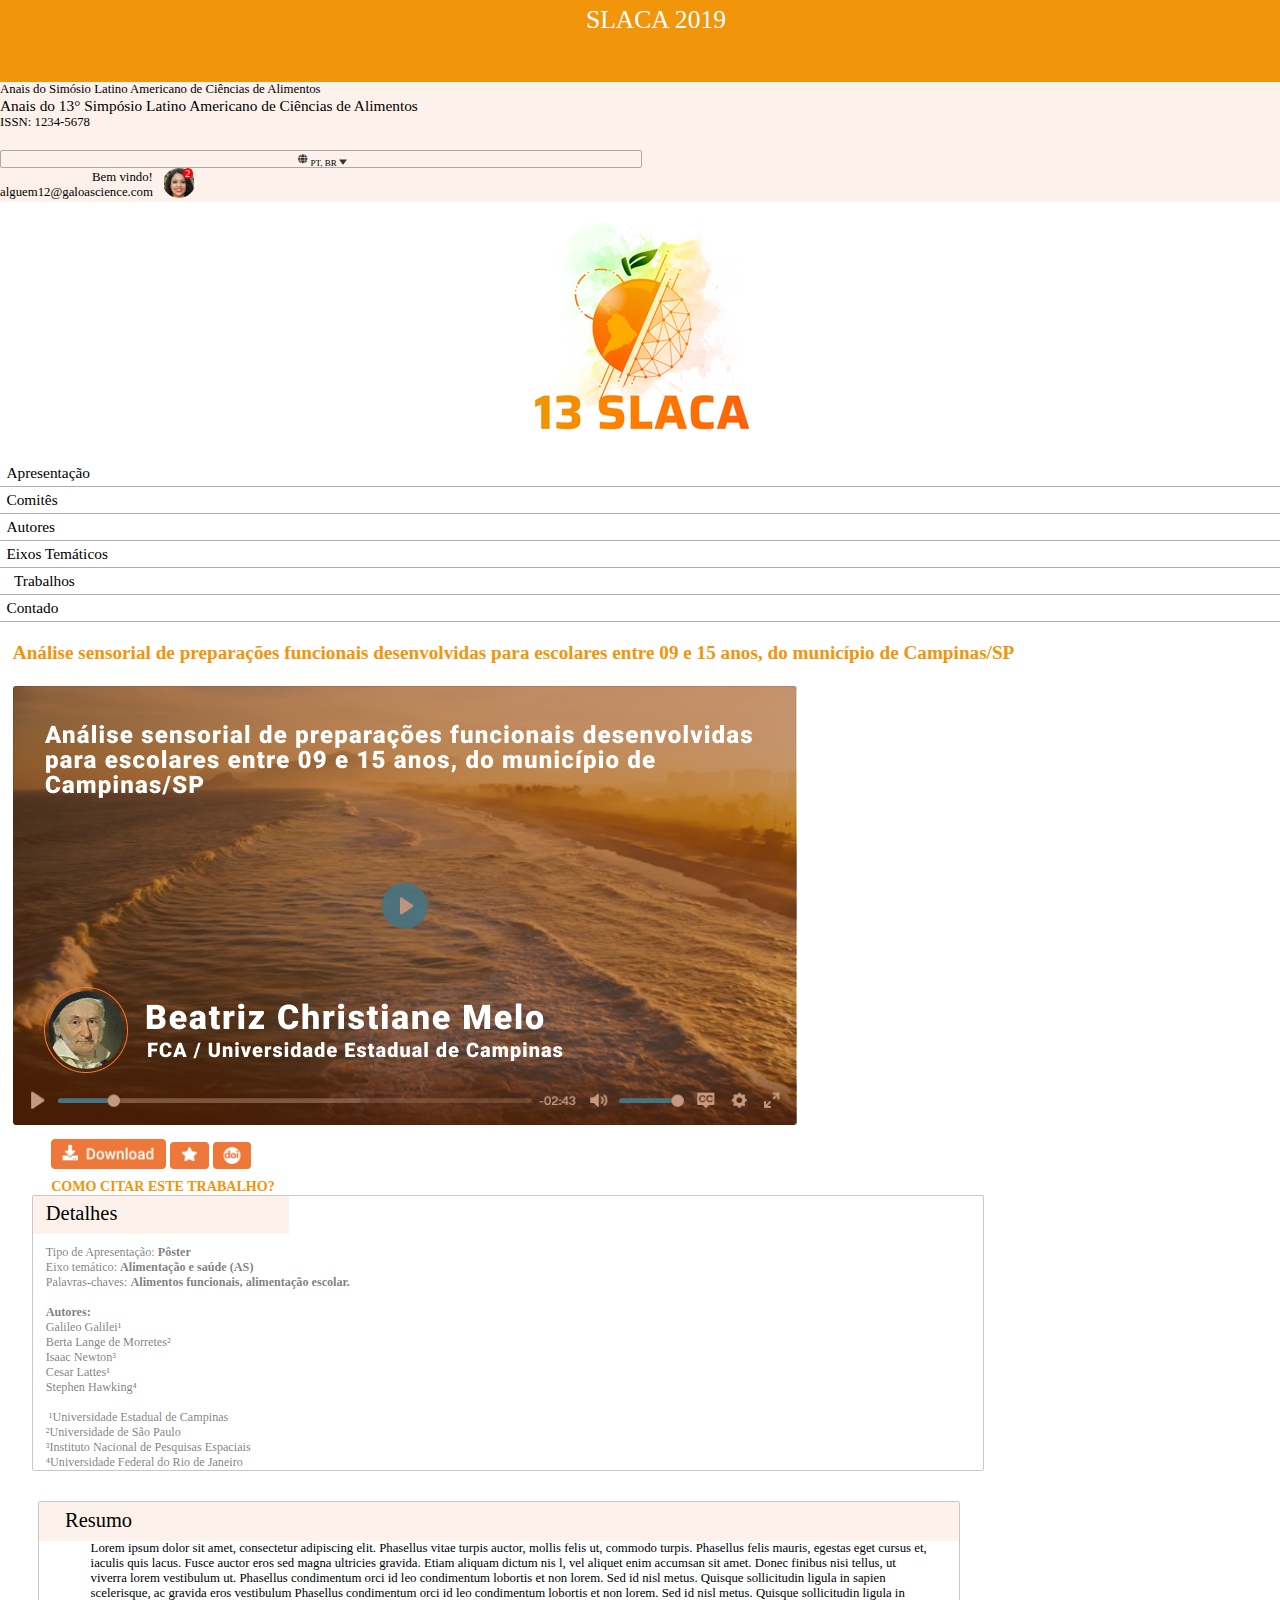
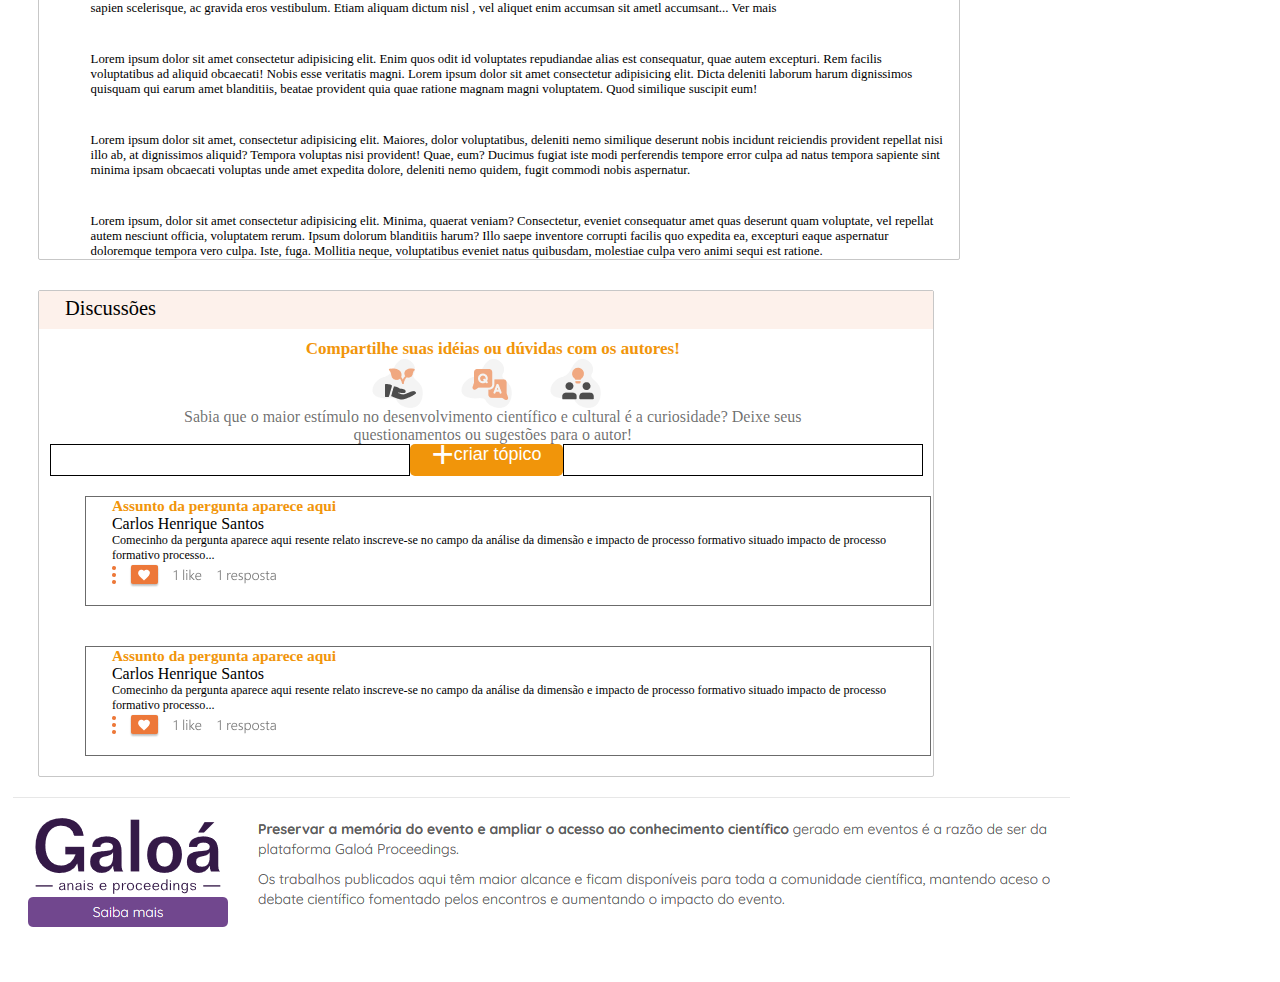
<file: Desafio Chuva/index.html>
<!DOCTYPE html>
<html lang="pt-br">
<head>
    <meta charset="UTF-8">
    <meta http-equiv="X-UA-Compatible" content="IE=edge">
    <meta name="viewport" content="width=device-width, initial-scale=1.0">
    <title>Desafio - Chuva</title>
    <link rel="stylesheet" href="style.css">
    <link rel="stylesheet" href="https://stackpath.bootstrapcdn.com/bootstrap/4.1.3/css/bootstrap.min.css" integrity="sha384-MCw98/SFnGE8fJT3GXwEOngsV7Zt27NXFoaoApmYm81iuXoPkFOJwJ8ERdknLPMO" crossorigin="anonymous">
    <script src="https://code.jquery.com/jquery-3.2.1.slim.min.js" integrity="sha384-KJ3o2DKtIkvYIK3UENzmM7KCkRr/rE9/Qpg6aAZGJwFDMVNA/GpGFF93hXpG5KkN" crossorigin="anonymous"></script>
    <script src="https://cdnjs.cloudflare.com/ajax/libs/popper.js/1.12.9/umd/popper.min.js" integrity="sha384-ApNbgh9B+Y1QKtv3Rn7W3mgPxhU9K/ScQsAP7hUibX39j7fakFPskvXusvfa0b4Q" crossorigin="anonymous"></script>
    <script src="https://maxcdn.bootstrapcdn.com/bootstrap/4.0.0/js/bootstrap.min.js" integrity="sha384-JZR6Spejh4U02d8jOt6vLEHfe/JQGiRRSQQxSfFWpi1MquVdAyjUar5+76PVCmYl" crossorigin="anonymous"></script>
</head>
<body>
    <div class="style"></div>
    <div class="container-lx">
       <header class=" row">
        
            <div class="col-2 text1 ">
                
                <p class="top1">SLACA 2019</p>
            </div>
            <div class="col-5 text2">
                
                <p class="top2">Anais do Simósio Latino Americano de Ciências de Alimentos</p>
                <p class="top3">Anais do 13° Simpósio Latino Americano de Ciências de Alimentos</p>
                <p class="top2">ISSN: 1234-5678</p>
            </div>
            <div class="col-2 text3">
                <div>
                    <p><img id ="world"  src="img/language image.png" alt="">PT, BR <img src="img/dropdown.png" alt=""></p>
                        
                </div>
            </div>
            <div class="col-3 text4">
                <div class="login">
                    <p id="text4_p1"> Bem vindo!</p>
                    <p id="text4_p2"> alguem12@galoascience.com</p>
                </div>
                <div id="text4_img">
                    <div id="div_absolute">
                        <p id="p_absolute">2</p>
                    </div>
                    <img src="img/image.png" alt="">
                    
                </div>
            </div>
           
                
        </header>
        <div class="row row2">
            <div class="col-2 nav">
                <img src="img/dewey.png" alt="">

                <div class="navigation"><p>Apresentação</p></div>
                <div class="navigation"> <p>Comitês</p></div>
                <div class="navigation"><p>Autores</p></div>
                <div class="navigation"><p>Eixos Temáticos</p></div>
                <div class="navigation select1"><div class="select2"></div><p>Trabalhos</p></div>
                <div class="navigation"><p>Contado</p></div>
       
            </div>
            
            <div class="col-10 content" >
                    <div class="row general_content">
                        <div class="col-8">
                            <div class="row"></div>
                                <p class="title_content">Análise sensorial de preparações funcionais desenvolvidas para escolares entre 09 e 15 anos, do município de Campinas/SP  </p>
                                <img src="img/vídeo apresentação.png" alt="">
                        </div>

                        <div class="col-4 row_right">
                            <img id="img1_rigth" src="img/download button.png" alt="">
                            <img id="img2_rigth" src="img/favorite button.png" alt="">
                            <img id="img3_rigth" src="img/doi button.png" alt="">
                            <p>COMO CITAR ESTE TRABALHO?</p>


                            <div class="row ">
                                <div class="col-9 details">
                                    <div class="datails_topic">
                                         <p>Detalhes</p>
                                    </div>
                                    <p id="text_details">
                                    Tipo de Apresentação: <b > Pôster</b><br>
                                    Eixo temático:  <b> Alimentação e saúde (AS)</b> <br>
                                    Palavras-chaves: <b> Alimentos funcionais, alimentação escolar.</b><br><br>
                                    
                                    <b> Autores:</b><br>
                                    Galileo Galilei¹<br>
                                    Berta Lange de Morretes²<br>
                                    Isaac Newton³<br>
                                    Cesar Lattes¹<br>
                                    Stephen Hawking⁴<br><br>
                                    
                                     ¹Universidade Estadual de Campinas<br>
                                    ²Universidade de São Paulo<br>
                                    ³Instituto Nacional de Pesquisas Espaciais<br>
                                    ⁴Universidade Federal do Rio de Janeiro</p>   

                                </div>
                            </div>

                        </div>

                        <div class="row" style="width: 74vw;">
                            <div class="col summary" data-toggle="collapse" data-target="#collapseExample" aria-expanded="false" aria-controls="collapseExample" >
                                <div class="summary_topic">
                                    <p>Resumo</p>
                                    
                               </div>
                              
                                <div class="read_more" type="button">
                                    <p> Lorem ipsum dolor sit amet, consectetur adipiscing elit.
                                    Phasellus vitae turpis auctor, mollis felis ut, commodo turpis.
                                     Phasellus felis mauris, egestas eget cursus et, iaculis quis lacus.
                                      Fusce auctor eros sed magna ultricies gravida. Etiam aliquam dictum nis
                                      l, vel aliquet enim accumsan sit amet. Donec finibus nisi tellus, ut
                                       viverra lorem vestibulum ut.  Phasellus condimentum orci id leo condimentum 
                                       lobortis et non lorem. Sed id nisl metus. Quisque sollicitudin ligula in 
                                       sapien scelerisque, ac gravida eros vestibulum Phasellus condimentum orci 
                                       id leo condimentum lobortis et non lorem. Sed id nisl metus. Quisque sollicitudin
                                        ligula in sapien scelerisque, ac gravida eros vestibulum.  Etiam aliquam dictum nisl
                                        , vel aliquet enim accumsan sit ametl accumsant...  Ver mais
                                    </p>
                                </div>
                                <div class="collapse summary2" id="collapseExample">
                                    <br><br>
                                     <p> Lorem ipsum dolor sit amet consectetur adipisicing elit. Enim quos odit id voluptates repudiandae alias est consequatur, quae autem excepturi. Rem facilis voluptatibus ad aliquid obcaecati! Nobis esse veritatis magni.
                                    Lorem ipsum dolor sit amet consectetur adipisicing elit. Dicta deleniti laborum harum dignissimos quisquam qui earum amet blanditiis, beatae provident quia quae ratione magnam magni voluptatem. Quod similique suscipit eum!
                                    </p><br><br>
                                    <p> Lorem ipsum dolor sit amet, consectetur adipisicing elit. Maiores, dolor voluptatibus, deleniti nemo similique deserunt nobis incidunt reiciendis provident repellat nisi illo ab, at dignissimos aliquid? Tempora voluptas nisi provident!
                                    Quae, eum? Ducimus fugiat iste modi perferendis tempore error culpa ad natus tempora sapiente sint minima ipsam obcaecati voluptas unde amet expedita dolore, deleniti nemo quidem, fugit commodi nobis aspernatur.
                                    </p><br><br>
                                    <p> Lorem ipsum, dolor sit amet consectetur adipisicing elit. Minima, quaerat veniam? Consectetur, eveniet consequatur amet quas deserunt quam voluptate, vel repellat autem nesciunt officia, voluptatem rerum. Ipsum dolorum blanditiis harum?
                                    Illo saepe inventore corrupti facilis quo expedita ea, excepturi eaque aspernatur doloremque tempora vero culpa. Iste, fuga. Mollitia neque, voluptatibus eveniet natus quibusdam, molestiae culpa vero animi sequi est ratione.
                                    </p>
                               
                                </div>



                            </div>
                            
                        <div class="row " id="discuss_genral" style="width: 72vw; margin-left: 0vw;">
                            <div class="col-12 discuss" >
                                    <div class="discuss_topic">
                                        <p>Discussões</p>
                                    </div>
                                    <div id="discuss_function">
                                        <p class="discuss_p1">Compartilhe suas idéias ou dúvidas com os autores!</p>
                                        <div class="imgs">
                                                <img src="img/icone1.png" alt="">
                                                <img class="img_s" src="img/icone2.png" alt="">
                                                <img class="img_s" src="img/icone3.png" alt="">
                                        </div>
                                            <p class="discuss_text">Sabia que o maior estímulo no desenvolvimento científico e cultural é a curiosidade? Deixe seus <br>
                                                questionamentos ou sugestões para o autor!
                                            </p>
                                        <div class="general_button">
                                            <hr id="hr1">
                                                <form>
                                                    <button type="button" onClick="button(event)">
                                                        <p id="more">+</p>
                                                        <p>
                                                        criar tópico
                                                        </p>
                                                    </button>
                                                </form>
                                            <hr>
                                        </div>
                                    </div>
                              
                           
                                <div class="new_topic" id="new_topic_function">

                               
                                    <p id="suggestion">Tem alguma sugestão? Compartilhe seu feedback com os autores!</p>
                                    <br>
                                    <p>Assunto</p>
                                    <form action="">
                                        <input type="text" placeholder="Defina um tópico sucinto para notificar os autores..." name="" id="">
                                        <br>
                                        <p>Conteúdo</p>
                                       
                                        <textarea style="resize: none;" name=""  cols="140" rows="4"></textarea  >
                                        <div id="text_area">
                                            <div>
                                                <img src="img/Shape.png" alt="">
                                                <img src="img/Shape (1).png" alt="">
                                                </div>
                                            <button id="enviar" type="button" onClick="enviar(event2)"   data-toggle="modal" data-target="#ModalLongoExemplo" >
                                                Enviar
                                            </button>

                                            <div class="modal fade" id="ModalLongoExemplo" tabindex="-1" role="dialog" aria-labelledby="TituloModalLongoExemplo" aria-hidden="true">
                                                <div class="modal-dialog" role="document">
                                                <div class="modal-content">
                                                    <div class="modal-header">
                                                    <h5 class="modal-title" id="TituloModalLongoExemplo">Tópico enviado.</h5>
                                                    <button type="button" class="close" data-dismiss="modal" aria-label="Fechar">
                                                        
                                                    </button>
                                                    </div>
                                                    <div class="modal-body">
                                                        <p id="msg1">Seu tópico foi enviado com sucesso! :D</p>
                                                        <p id="msg2">Agradecemos por sua contribuição, uma notificação será enviada ao se e-mail assim que seu tópico for respondido!</p>
                                                        <p id="msg3">Decubra outros trabalhos</p>
                                                    </div>
                                                    <div class="modal-footer">
                                                    <button type="button" onclick="reload()" class="btn btn-primary"> Criar novo tópico</button>
                                                    <button type="submit" class="btn btn-secondary"  > Fechar</button>
                                                    </div>
                                                </div>
                                                </div>
                                            </div>
                                        </div>


                                    </form>
                                </div>
                                <div id="sucess" >
                                   

                                   
                                    
                                    <div>
                            </div>
                                    </div>
                                    <div class="question_align">
                                        <div id="question1">
                                            <p class="assun_quest">Assunto da pergunta aparece aqui</p>
                                            <p>Carlos Henrique Santos</p>
                                            <p class="question">Comecinho da pergunta aparece aqui resente relato inscreve-se no campo da análise da dimensão e impacto de processo formativo situado impacto de processo formativo processo...</p>
                                            <img src="img/card-footer.png" alt="">
                                        </div>  
                                    </div>  
                                    <div class="question_align">
                                        <div id="question1">
                                            <p class="assun_quest">Assunto da pergunta aparece aqui</p>
                                            <p>Carlos Henrique Santos</p>
                                            <p class="question">Comecinho da pergunta aparece aqui resente relato inscreve-se no campo da análise da dimensão e impacto de processo formativo situado impacto de processo formativo processo...</p>
                                            <img src="img/card-footer.png" alt="">
                                        </div>  
                                    </div> 
                                     
                               

                            
                        </div>
            </div>  

            
        </div>
        <footer>
            <img src="img/imagem - footer.png" alt="">
        </footer>

    </div>
</body>
<script>
   
    function button() {
        document.getElementById('discuss_function').style.display = 'none';
        document.getElementById('new_topic_function').style.display = 'block';
        
    }
    function enviar(){  
        document.getElementById('new_topic_function').style.display = 'none';
        
    }
    function reload(){
        document.location.reload(true);
        location.href = location.href + '#new_topic_function';
        
    }
    
</script>


</html>
</file>
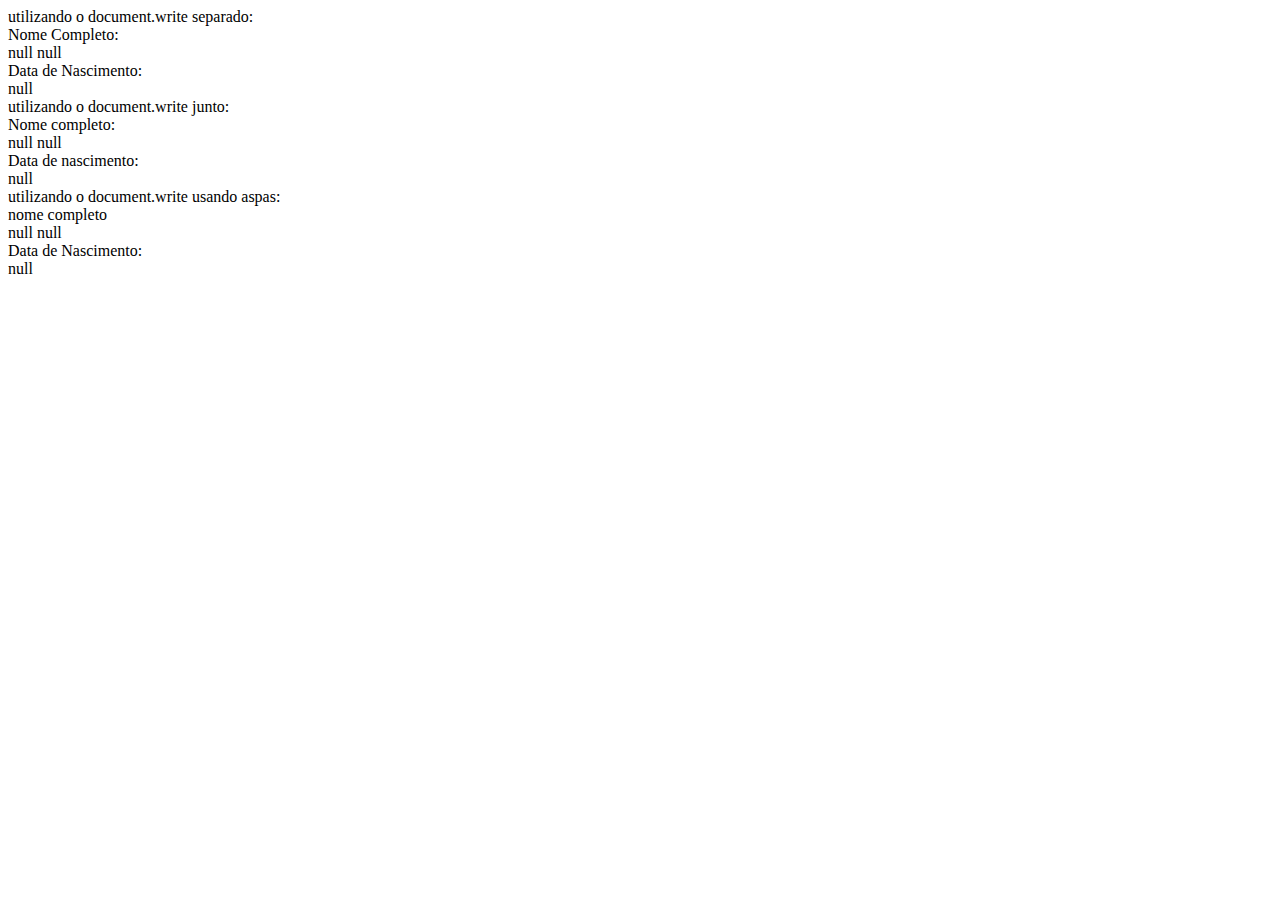
<file: Fatec/atividades_intro_prog/atividade_1.html>
<!DOCTYPE html>
<html lang="pt-br">
<head>
    <meta charset="UTF-8">
    <meta http-equiv="X-UA-Compatible" content="IE=edge">
    <meta name="viewport" content="width=device-width, initial-scale=1.0">
    <title>Atividade 1</title>
</head>
<body>
    <script>
        document.write('utilizando o document.write separado:<br>')
        var nome = prompt ('Digite seu nome:')
        var sobrenome = prompt ('Digite seu sobrenome:')
        var data_nasc = prompt ('Digite sua data de nascimento:')
        document.write('Nome Completo: <br>')
        document.write(nome ,' ',sobrenome,'<br>')
        document.write('Data de Nascimento: <br>')
        document.write(data_nasc)
        // ou
        document.write('<br>utilizando o document.write junto:<Br>')
        document.write ('Nome completo:<br> ' ,nome ,' ',sobrenome ,'<br>Data de nascimento:<br>',data_nasc )
        // ou
        document.write('<br>utilizando o document.write  usando aspas:<br>')
        document.write(`nome completo <br> ${nome} ${sobrenome} <br> Data de Nascimento: <br> ${data_nasc}`)
    </script>
    
</body>
</html>
</file>
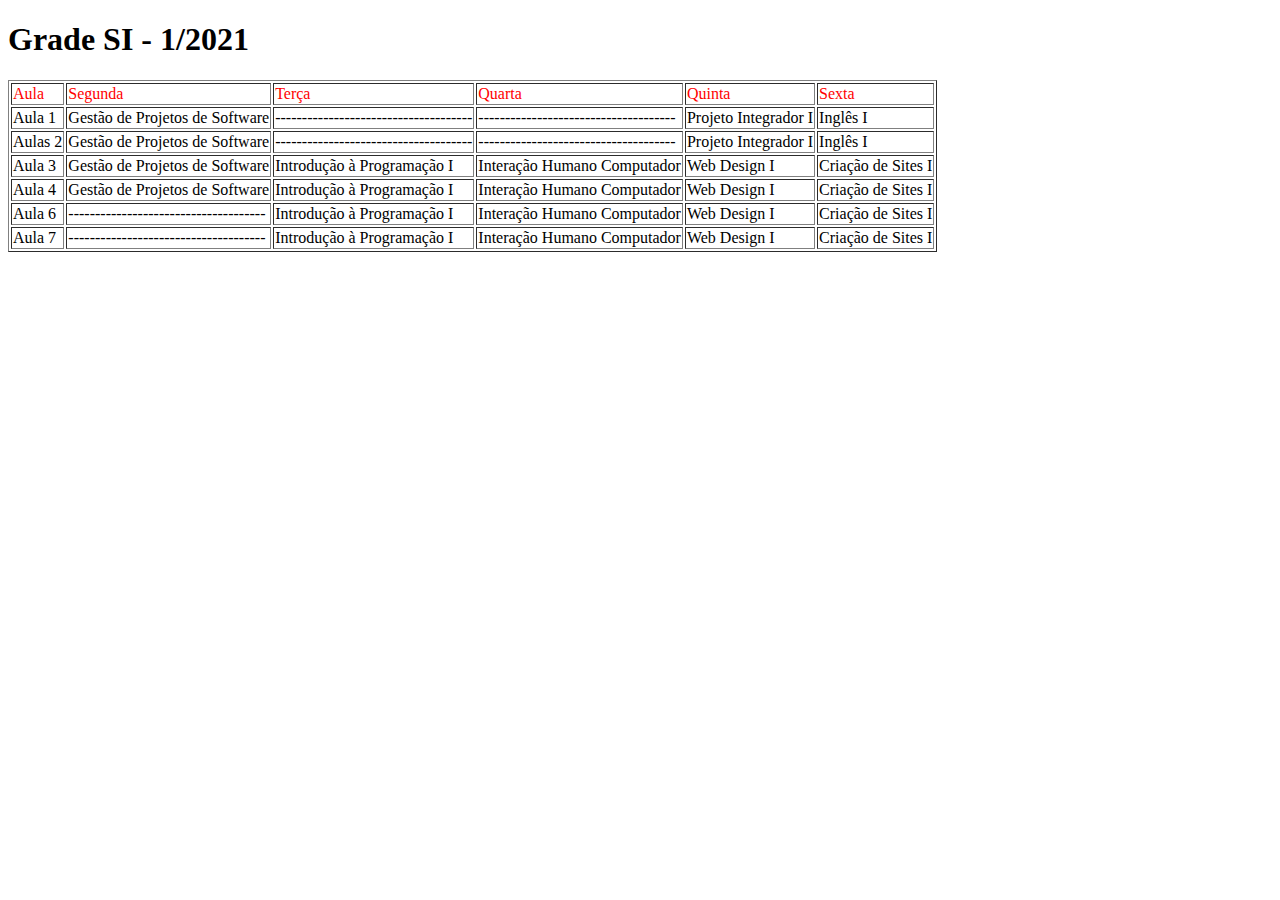
<file: Fatec/atividades criacao de sites 1/05 de Março/tabela.html>
<!DOCTYPE html>
<html lang="pt-br">
<head>
    <meta charset="UTF-8">
    <meta http-equiv="X-UA-Compatible" content="IE=edge">
    <meta name="viewport" content="width=device-width, initial-scale=1.0">
    <title>Tabelas</title>
    <link rel="stylesheet" href="tabela.css">
</head>
<body>
    <h1>Grade SI - 1/2021</h1>
    <!-- 7 linhas 6 colunas | atalho tr*7>td*6 -->
    <table border="1">
        <tr id="dias_semana">
            <td>Aula</td>
            <td>Segunda</td>
            <td>Terça</td>
            <td>Quarta</td>
            <td>Quinta</td>
            <td>Sexta</td>
        </tr>
        <tr>
            <td> Aula 1 </td>
            <td> Gestão de Projetos de Software </td>
            <td> ------------------------------------- </td>
            <td> -------------------------------------</td>
            <td> Projeto Integrador I</td>
            <td> Inglês I </td>
        </tr>
        <tr>
            <td>Aulas 2</td>
            <td> Gestão de Projetos de Software </td>
            <td>-------------------------------------</td>
            <td>-------------------------------------</td>
            <td>Projeto Integrador I</td>
            <td> Inglês I </td>
        </tr>
        <tr>
            <td>Aula 3</td>
            <td> Gestão de Projetos de Software </td>
            <td>Introdução à Programação I</td>
            <td>Interação Humano Computador</td>
            <td>Web Design I</td>
            <td>Criação de Sites I</td>
        </tr>
        <tr>
            <td>Aula 4</td>
            <td> Gestão de Projetos de Software </td>
            <td>Introdução à Programação I </td>
            <td>Interação Humano Computador</td>
            <td>Web Design I</td>
            <td>Criação de Sites I</td>
        </tr>
        <tr>
            <td>Aula 6</td>
            <td> -------------------------------------</td>
            <td>Introdução à Programação I</td>
            <td>Interação Humano Computador</td>
            <td>Web Design I</td>
            <td>Criação de Sites I</td>
        </tr>
        <tr>
            <td>Aula 7</td>
            <td> ------------------------------------- </td>
            <td>Introdução à Programação I</td>
            <td>Interação Humano Computador</td>
            <td>Web Design I</td>
            <td>Criação de Sites I</td>
        </tr>
    </table>

</body>
</html>
</file>
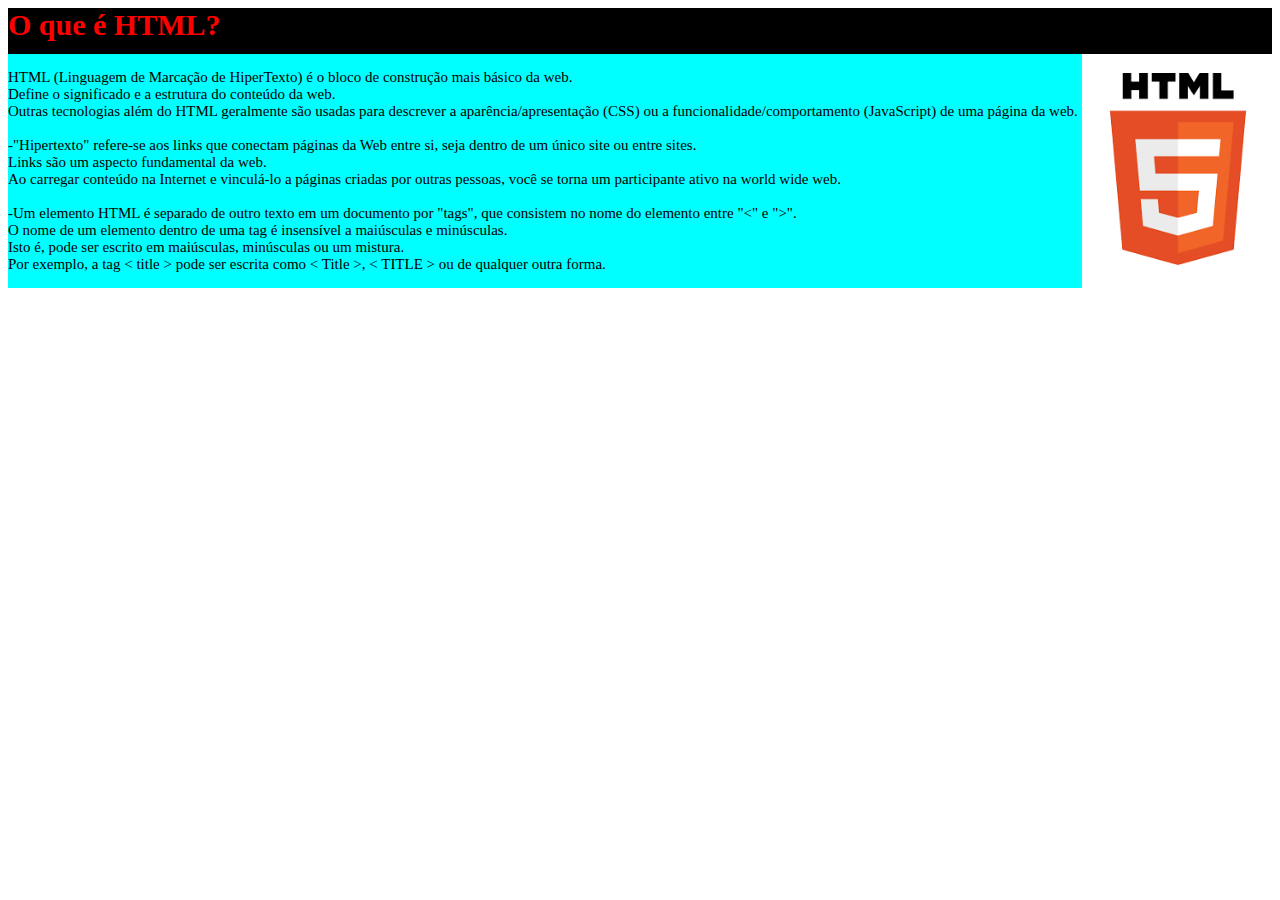
<file: Fatec/atividades criacao de sites 1/Tarefa26 de Fevereiro/atividade1.html>
<!DOCTYPE html>
<html lang="pt-br">
<head>
    <meta charset="UTF-8">
    <link rel="stylesheet" href="atividade1.css">
    
    <title>Atividade 1</title>
</head>
    <body>
       <div id="title1">
            <h1 id="title2">
                <strong>
                    O  que é HTML?
                </strong>
        
            </h1>
         </div>
        <div id="html">
            <div id="p">
                <p id="what_is">
                    <li>
                        HTML (Linguagem de Marcação de HiperTexto) é o bloco de construção mais básico da web.<br> Define o significado e a estrutura do conteúdo da web.<br> Outras tecnologias além do HTML geralmente são usadas para descrever a aparência/apresentação  (CSS) ou a funcionalidade/comportamento (JavaScript) de uma página da web.<br>
                    </li>  
                    <br>
                    <li>
                        -"Hipertexto" refere-se aos links que conectam páginas da Web entre si, seja dentro de um único site ou entre sites.<br> Links são um aspecto fundamental da web.<br> Ao carregar conteúdo na Internet e vinculá-lo a páginas criadas por outras pessoas, você se torna um participante ativo na world wide web.<br>
                    <br>  
                    </li> 
                    <li>             
                        -Um elemento HTML é separado de outro texto em um documento por "tags", que consistem no nome do elemento entre "<" e ">".<br> O nome de um elemento dentro de uma tag é insensível a maiúsculas e minúsculas.<br> Isto é, pode ser escrito em maiúsculas, minúsculas ou um mistura. <br> Por exemplo, a tag < title > pode ser escrita como  < Title >, < TITLE > ou de qualquer outra forma.
                    </li>
            </p>
        </div>
            <div id="img"> 

                <img id="html_img" src="[data-uri]" alt="">
            
            </div>
        </div>

    </body> 
</html>
</file>
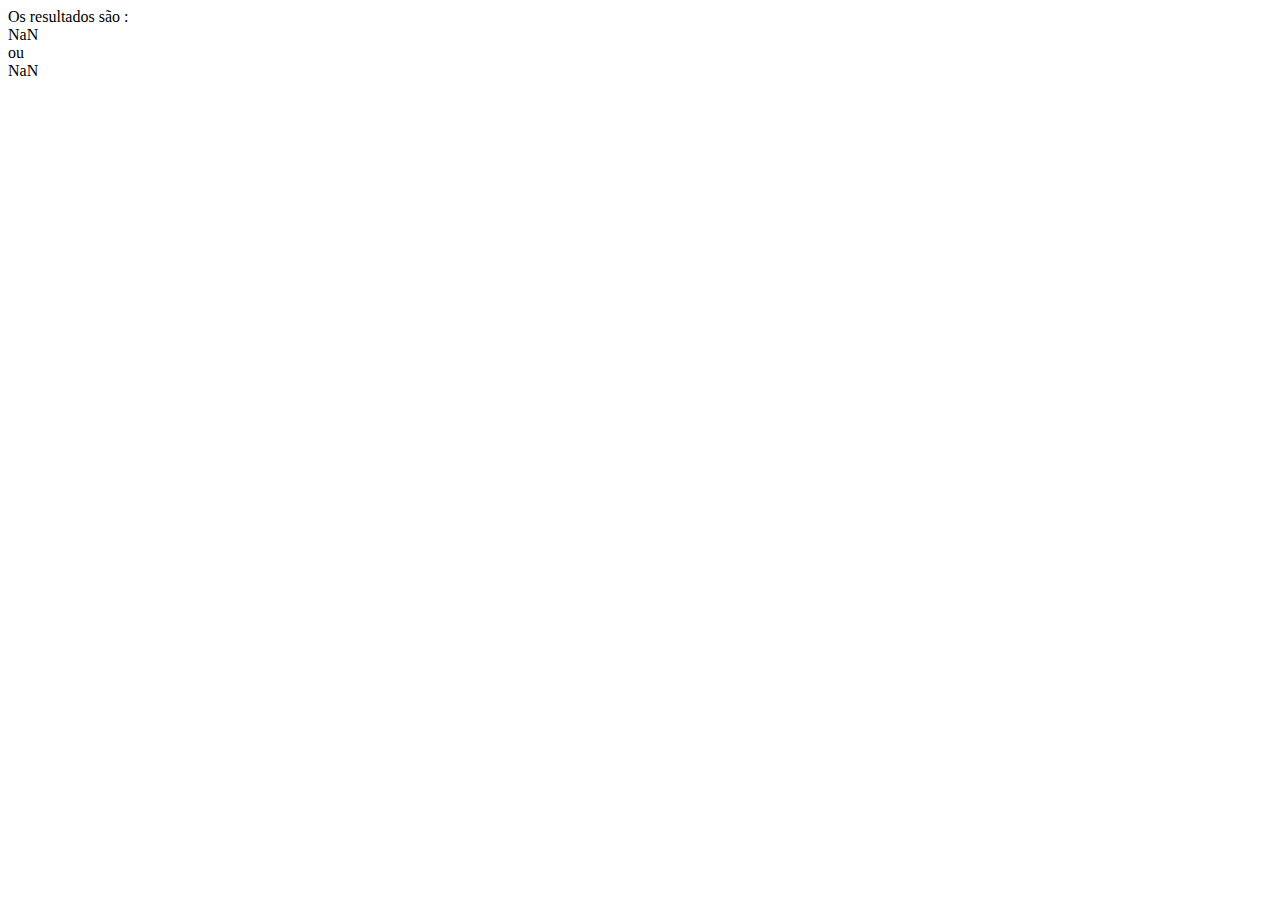
<file: Fatec/atividades_intro_prog/bhaskara/bhaskara_prompt.html>
<!DOCTYPE html>
<html lang="pt-br">
<head>
    <meta charset="UTF-8">
    <meta http-equiv="X-UA-Compatible" content="IE=edge">
    <meta name="viewport" content="width=device-width, initial-scale=1.0">
    <title>Bhaskara</title>
</head>
<body>
    <script>
        alert('Digite os Números para ser realizado a fórmula de bhaskara')
        numero1  =  prompt('Primeiro Número')
        numero2  =  prompt('Segundo Número')
        numero3  =  prompt('Terceiro Número')


        var delta = (parseFloat(numero2) * parseFloat(numero2)) -4 * parseFloat(numero1)* parseFloat(numero3)
        delta2 = Math.sqrt(delta)
        if(delta <= 0){
            document.write('não existe delta negativo')
        }else{
            let final1 =(-parseFloat(numero2)+ delta2)/ (2 * parseFloat(numero1))
            let final2 = (-parseFloat(numero2) - delta2)/ (2 * parseFloat(numero1))
            document.write('Os resultados são : <br>', final1 ,'<br>ou<br>' , final2 )
        }
        


        
    </script>
    
</body>
</html>
</file>
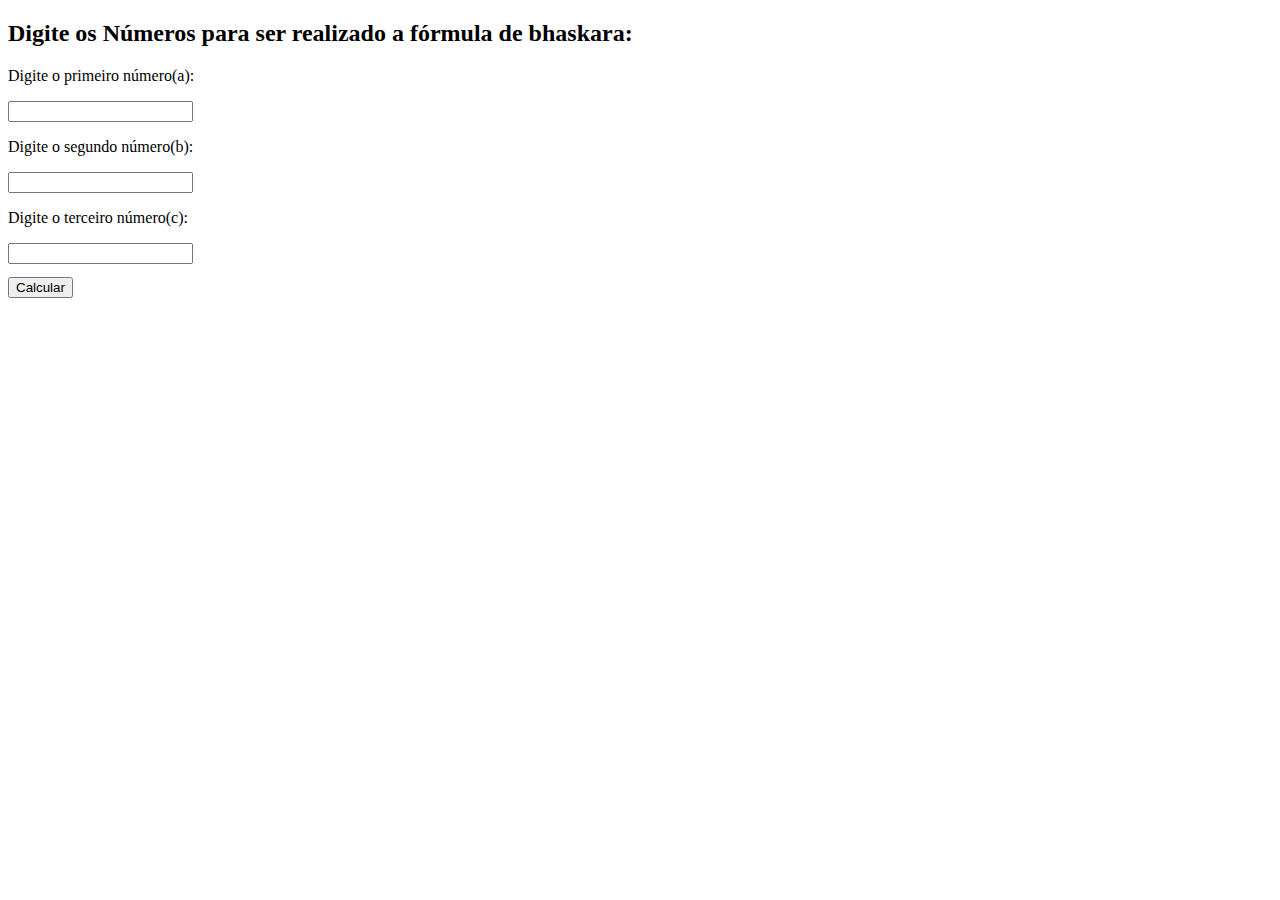
<file: Fatec/atividades_intro_prog/bhaskara/bhaskara_sem_prompt.html>
<!DOCTYPE html>
<html lang="pt-br">
<head>
    <meta charset="UTF-8">
    <meta http-equiv="X-UA-Compatible" content="IE=edge">
    <meta name="viewport" content="width=device-width, initial-scale=1.0">
    <title>Bhaskara</title>
</head>
<style>
    button{
        margin-top: 1vw;
    }
</style>
<body>
    <h2>Digite os Números para ser realizado a fórmula de bhaskara:</h2>

    <form id="form">
        <p>Digite o primeiro número(a):</p>
        <input type="number" id="first_number">
        <br>
        <p>Digite o segundo número(b):</p>
        <input type="number" id="second_number">
        <br>
        <p>Digite o terceiro número(c):</p>
        <input type="number" id="third_number">
       <br>
        
        
        <button>Calcular</button>


    </form>

    <div id="result"></div>
    <script>
        function calculate (event) {

            event.preventDefault()
            num1  =  parseFloat(first_number.value)
            num2  =  parseFloat(second_number.value)
            num3  =  parseFloat(third_number.value)


            var delta = num2 * num2 -4 * num1* num3
            delta2 = Math.sqrt(delta)
            if(delta <= 0){
                result.innerHTML = `Não existe delta negativo.`
            }else{
                let end1 =(-num2 + delta2)/ (2 * num1)
                let end2 = (-num2 - delta2)/ (2 * num1)
                result.innerHTML=`Os resultados são : <br> ${end1} <br>ou<br> ${end2} `

            }
            

        }
        form.addEventListener('submit', calculate)
    </script>
    
</body>
</html>
</file>
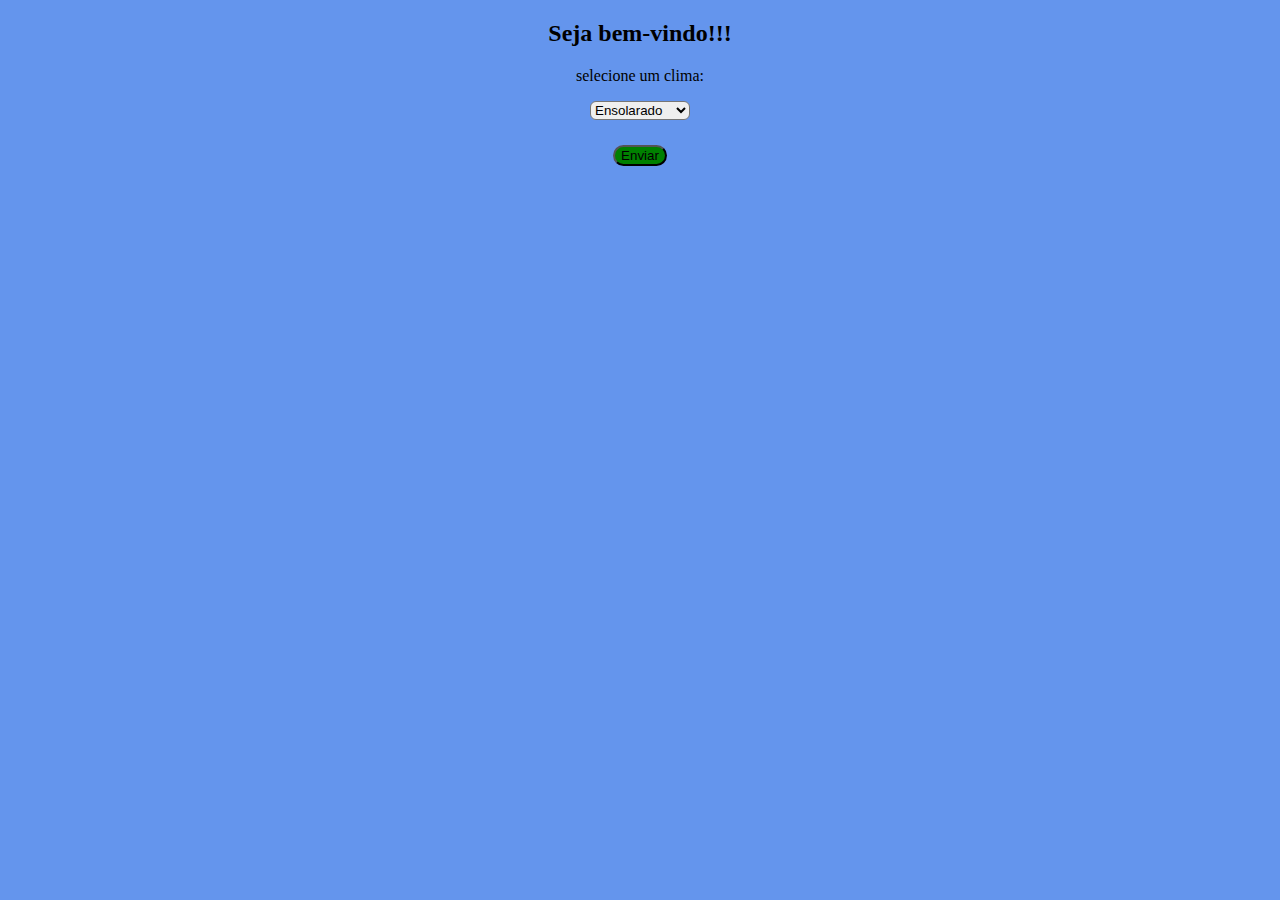
<file: Fatec/atividades_intro_prog/clima/clima.html>
<!DOCTYPE html>
<html lang="pt-br">
<head>
    <meta charset="UTF-8">
    <meta http-equiv="X-UA-Compatible" content="IE=edge">
    <meta name="viewport" content="width=device-width, initial-scale=1.0">
    <link rel="stylesheet" href="clima.css">
    <title>Clima</title>
</head>
<body>
    <h2>Seja bem-vindo!!!</h2>

    <p>selecione um clima:</p>

    <form id="form">
        <select id="selectTemp">
            <option value="sunny">Ensolarado</option>
            <option value="rainy">Chuvoso</option>
            <option value="overcast">Nublado</option>
            <option value="snowing">Nevando</option>

        </select>
        <br>
        <button>Enviar</button>

    </form>

    <div id="msg"></div>
    <script>
        function temp (event){
        event.preventDefault()
        let tempNow = selectTemp.value 

        if(tempNow === 'sunny'){

            msg.innerHTML = `
                <p>O tempo colaborou, praia liberada</p>.
            `

        }else if(tempNow === 'rainy'){
            msg.innerHTML= `
               <p>O tempo não colaborou, praia restrita.</p>
            `
        }else if(tempNow === 'overcast'){
            msg.innerHTML=`
            <p> Praia liberada, porém tome cuidado com as nuvens de chuva.</p>
            `
        }else{

            msg.innerHTML = `
              <p> Praia restrita, pois la fora está muito frio.</p>
            `

        }
    }
    form.addEventListener('submit' , temp)
    </script>
</body>
</html>
</file>
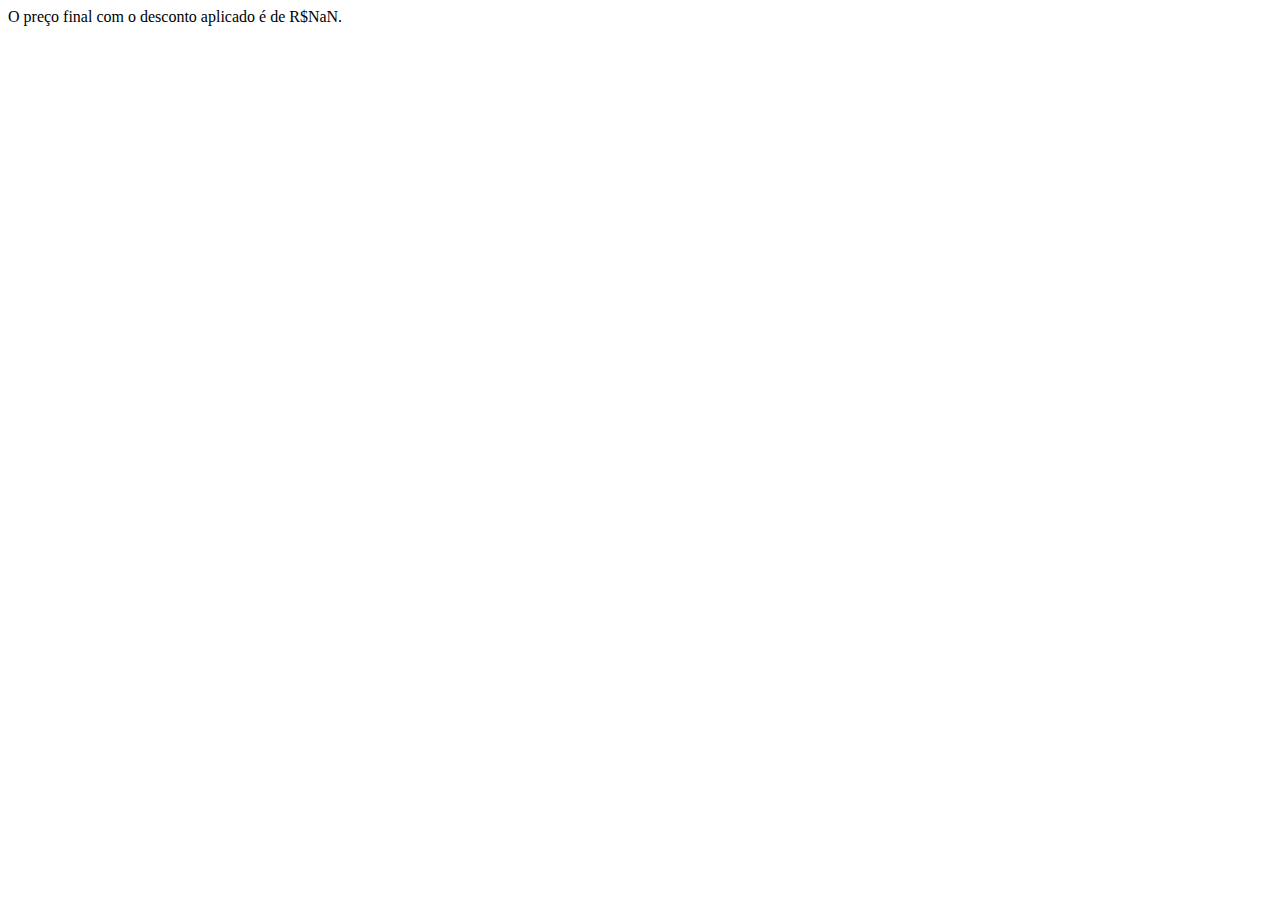
<file: Fatec/atividades_intro_prog/desconto/desconto_prompt.html>
<!DOCTYPE html>
<html lang="pt-br">
<head>
    <meta charset="UTF-8">
    <meta http-equiv="X-UA-Compatible" content="IE=edge">
    <meta name="viewport" content="width=device-width, initial-scale=1.0">
    <title>Cáculo de desconto</title>
</head>
<body>
    <script>
        alert('Lista de produtos:\n produto 1:  id = 1 , preço = R$20\n produto 2: id = 2 , preço = R$40\n produto 3: id = 3 , preço = R$100\n produto 4: id = 4 , preço = R$1000 ')
        let prod_id = prompt('Digite o número do produto desejado:')
        let prod_desc = prompt('Digite o desconto desejado:') 
        if(parseFloat(prod_id) == 1){
            let preco_final = 20 - ((20 * parseFloat(prod_desc)) / 100)
            document.write('O preço final com o desconto aplicado é de R$', preco_final , '.')
        }else if(parseFloat(prod_id) == 2){
            let preco_final =  40 -((40 * parseFloat(prod_desc)) / 100 ) 
            document.write('O preço final com o desconto aplicado é de R$ ', preco_final,'.')
        }else if(parseFloat(prod_id) == 3){
            let preco_final = 100 -(( 100 * parseFloat(prod_desc)) / 100 )
            document.write('O preço final com o desconto aplicado é de R$', preco_final , '.')
        }else{
            let preco_final = 1000 - ((1000 * parseFloat(prod_desc)) / 100) 
            document.write('O preço final com o desconto aplicado é de R$', preco_final , '.')
        }
   
   
   
   
   </script>
</body>
</html>
</file>
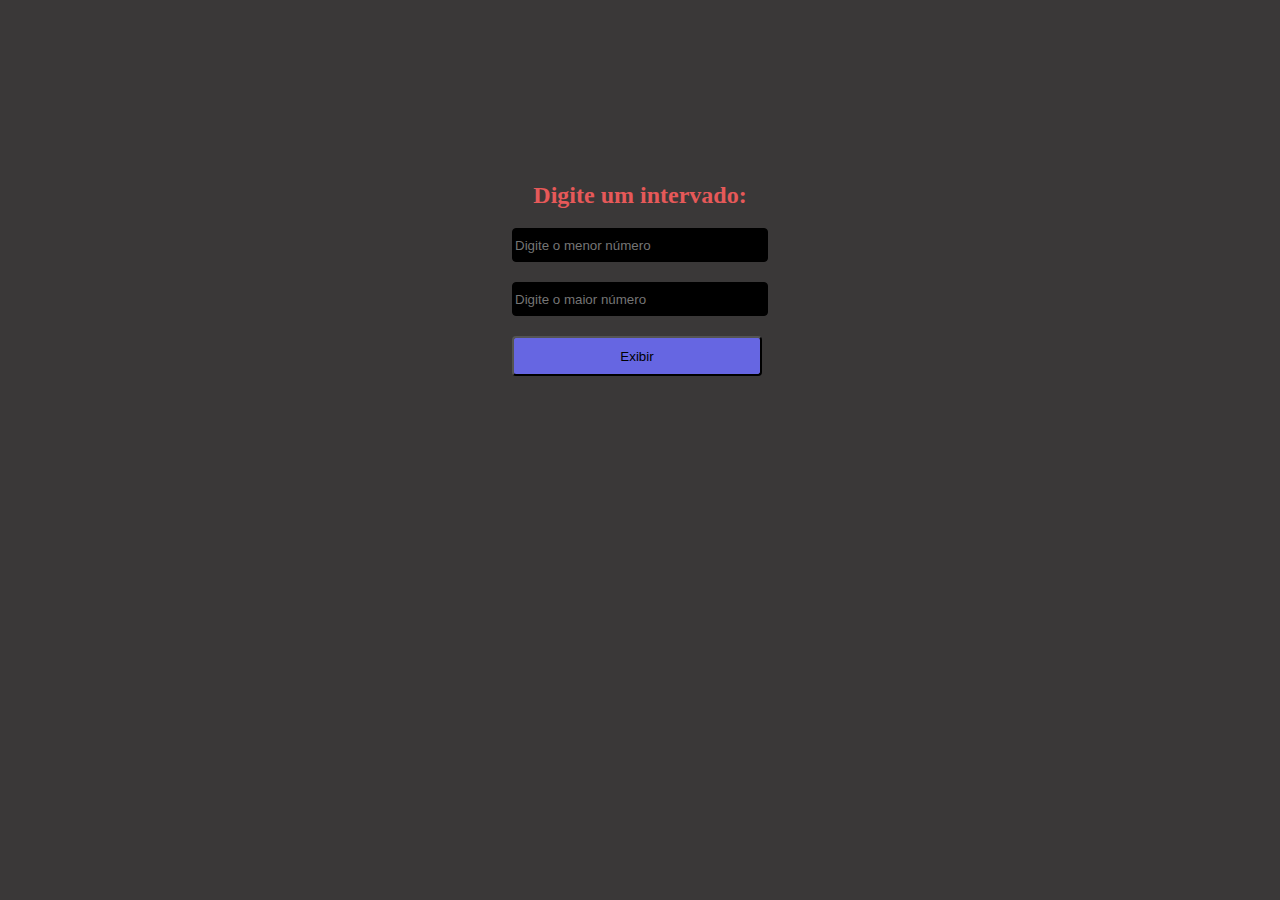
<file: Fatec/atividades_intro_prog/intervalo_de_numeros/intervalo__de_numeros.html>
<!DOCTYPE html>
<html lang="pt-br">
<head>
    <meta charset="UTF-8">
    <meta http-equiv="X-UA-Compatible" content="IE=edge">
    <meta name="viewport" content="width=device-width, initial-scale=1.0">
    <link rel="stylesheet" href="numbers.css">
    <title>Intervalo de Números</title>
</head>
<body>
    <div class="container ">
        <div id="inputs">
            <h2>Digite um intervado:</h2>
            <form id="form">
                <input type="number" placeholder="Digite o menor número" id="number1">
                <br>
                <input type="number" placeholder="Digite o maior número" id="number2">
                <br>
                <button id="button">Exibir</button>
            </form>
        </div>
        
        <div id="result"></div>

    </div>
    <script>

        function calculate (event){  
            
            event.preventDefault();
            let n1 = parseFloat(number1.value)
            let n2 = parseFloat(number2.value)
            if(!n1 && !n2){
                result.innerHTML = `Favor digitar número válido nos dois campos`
                return
            }
            if(!n1){
                result.innerHTML = `Favor digitar número válido no primeiro campo`
                return
            }
            if(!n2){
                result.innerHTML = `Favor digitar número válido no segundo campo`
                return
            }
            result.innerHTML ="<h2>O intervalo dos números digitados são:</h2><br>"
            for (let i = n2 ; n1 < i ; i--){
                result.innerHTML += `${i}, `
            }
            result.innerHTML += `${n1}`

        }

        form.addEventListener("submit" , calculate)
    



    </script>
    
</body>
</html>
</file>
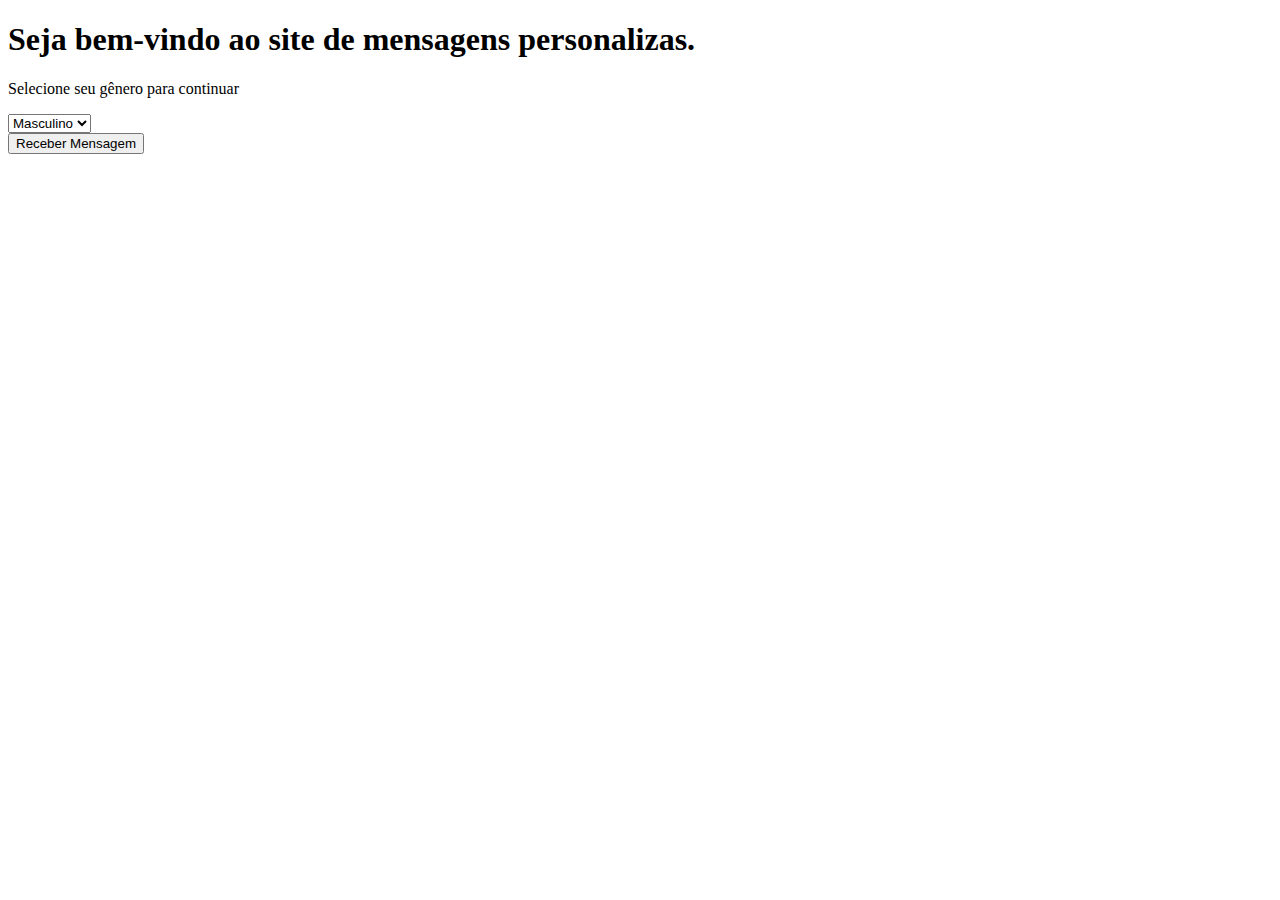
<file: Fatec/atividades_intro_prog/mensagens_personalizadas/mensagem.html>
<!DOCTYPE html>
<html lang="pt-br">
<head>
    <meta charset="UTF-8">
    <meta http-equiv="X-UA-Compatible" content="IE=edge">
    <meta name="viewport" content="width=device-width, initial-scale=1.0">
    <link rel="stylesheet" href="mensagem.css">
    <title>Mensagens personalizas por gênero</title>
</head>
<body>
    <h1>Seja bem-vindo ao site de mensagens personalizas.</h1>
    <p>Selecione seu gênero para continuar</p>
    <form id="form">
        <select id="selectGen">
            <option value="M">Masculino</option>
            <option value="F">Feminino</option>
        </select>
        <br>
        <button>Receber Mensagem</button>
    </form>

    <div id="msg"></div>
    <script>
        function msgGen (event){
            event.preventDefault()
            let gen = selectGen.value
            if(gen === 'M'){
                
                msg.innerHTML = `
                    <p class='homem'>Os homens de poucas palavras são os melhores.</p> `
                    document.body.style.backgroundColor = '#87CEFA' 
            }else{
                msg.innerHTML = `
                    <p id='feminino'>Você é capaz de tudo!</p>`
                    document.body.style.backgroundColor = 'pink' 

            }


        }
        form.addEventListener('submit', msgGen)
    </script>
    
</body>
</html>
</file>
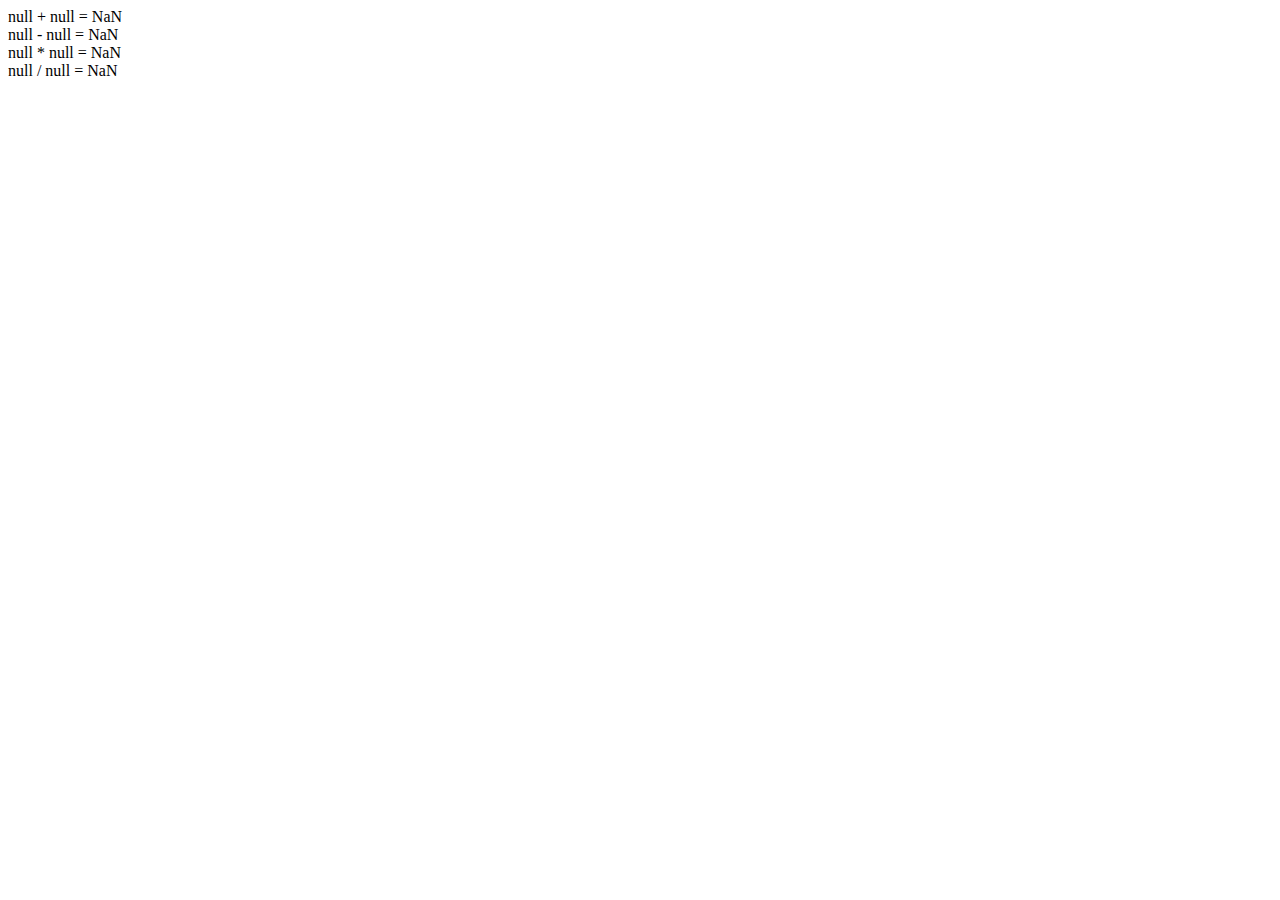
<file: Fatec/atividades_intro_prog/operacoes_basicas/operacoes_basicas_prompt.html>
<!DOCTYPE html>
<html lang="pt-br">
<head>
    <meta charset="UTF-8">
    <meta http-equiv="X-UA-Compatible" content="IE=edge">
    <meta name="viewport" content="width=device-width, initial-scale=1.0">
    <title>Operações Básicas</title>
</head>
<body>
    <script>
        alert('Seja bem vindo ao site de operações básicas.\nClique em ok para continuar:')
        let n1 = prompt('Digite o primeiro número:')
        let n2 = prompt ('Digite o segundo número:')
        let adicao = parseFloat(n1) + parseFloat(n2)
        let subtracao = parseFloat(n1) - parseFloat(n2)
        let multiplicacao = parseFloat(n1) * parseFloat(n2)
        let divisao = parseFloat(n1)/parseFloat(n2)
        document.write(
            n1, ' + ', n2  ,' = ' ,adicao, '<br>',
            n1 ,  ' - ', n2 , ' = '  , subtracao ,'<br>',
            n1 , ' * ' , n2 ,' = ', multiplicacao ,'<br>',
            n1 , ' / ', n2 , ' = ' , divisao
        )
    
    </script>
    
</body>
</html>
</file>
<file: Desafio Chuva/style.css>
*{
    max-width: 100%;
    margin: 0;
    padding:0;
   
}

header div p {
    margin-bottom: 0;
}
p.top1{
    text-align: center;
    font-size: 2vw;
}

p.top2{
    font-size: 1vw;
}
p.top3{
    font-size: 1.2vw;
}
header.row{
    margin:0;
   
}
header .text1{
    padding-top: 5px;
    background-color: rgb(241, 149, 10);
    color: white;
   align-items: center;
   height: 6vw;
    
}

div.text1{
    padding-left: 2.5vw;
}



header div.text2,header div.text3, header div.text4{
    background-color: #fdf1eb;

}
div.text3{
   
    padding-top: 10px;
    font-size: 0.7vw;
    padding-right: 0;
}
div.text3 div p img#world{
    width: 1.2vw;
}
div.text3 div{
    width: 50%;
    height: 45%;
    margin-top: 10px;
    border: rgba(128, 128, 128, 0.637) 1px solid;
    border-radius: 2px;
    text-align:center;
    padding-top:5px;
    
}
div.text4_img img{
    width: 4vw;
}
div.text4{
    align-items: center;
    display: flex;
    flex-direction: row;
    padding-left: 0vw;
    font-size: 1vw;
}
div.text3 div p img#world{
    margin-top: -5px;
}
div.login p#text_p1{
    text-align: end;
    margin-bottom: 0;
}
#text4_p1{
    text-align: end;
}
div#text4_img{
    padding-left: 10px;
}

div#text4_img img {


 border-radius:50%;
 align-items: center;
  
}
div#div_absolute{
    background-color: red;
    position: absolute;
    width: 10px;
    text-align: center;
    border-radius: 50%;
    margin-left:20px;
   ;
}
p#p_absolute{
  
    font-size: 0.8vw;
    color: white;
  
}
div.nav {
    margin: 0;
    display: flex;
    flex-direction:column;
    align-items: center;
    max-width: none;

    
}

div.row2{
    margin: 0;
    padding:0;
}
div.navigation {
    
    width: 100%;
    padding-left: 1vw;
    border-bottom: rgba(128, 128, 128, 0.637) 1px solid;
}

div.navigation p{
    font-size: 1.2vw;
    margin-top: 4px;
    margin-bottom: 4px;
}
div.select1{
    display: flex;
    flex-direction: row;
   padding:0;
}
div.select1 p {
    padding-left:0.7vw;
}
div.navigation div.select2{
   padding-left: 0;
    height: 100%;
    width: 5px;
    background-color: rgb(241, 149, 10); ;
}

.general_content{
    padding-left: 1vw;
    margin-top: 20px;
}


.title_content{
   
    color:rgb(241, 149, 10) ;
    font-size: 1.5vw;
    font-weight: bold;
    margin-bottom: 22px;
}
.row_right{
    margin-top: 10px;
}
.row_right img{
    width: 3vw;
}

img#img1_rigth{
    width:9vw;
    margin-left: 3vw;
}
.row_right p{
    margin-top: 5px;
    margin-left: 3vw;
    font-size: 1.1vw;
    color:rgb(241, 149, 10) ;
    font-weight: bold;
}
div.details{
    width: 75%;
    
    padding: 0;
    margin-left: 1.5vw;
    border-radius: 2px;
    border: rgba(0, 0, 0, 0.219) solid 1px;
}
div.datails_topic{
    background-color: #fdf1eb;
    width: 20vw;
    height: 3vw;
    margin-top: -5.5px;
}
div.details p, div.summary_topic p, div.discuss_topic p{
    
    font-weight: unset;
    padding-top: 0.5vw;
    margin-left: 1vw;
    color: black;
    font-size: 1.6vw;
}
div.details p#text_details{
    font-size: 0.95vw;
    color:rgba(0, 0, 0, 0.527);
}
div.summary{
    margin-top:30px;
  
    padding: 0;
    margin-left: 2vw;
    border-radius: 2px;
    border: rgba(0, 0, 0, 0.219) solid 1px;
}

div.summary_topic, div.discuss_topic{
    background-color: #fdf1eb;
    height: 3vw;
}
div.summary p, div.discuss p{
    margin-left:  2vw;
    margin-right: 1vw;
}
div.discuss p.discuss_p1{
    margin-top: 10px;
    font-size: 17px;
    font-weight: bold;
    color: rgb(241, 149, 10);
    text-align: center;
}
div.discuss div.imgs{
    display: flex;
    justify-content: center;
   
}
.img_s{
    margin-left: 3vw;
}
p.discuss_text{
    color:rgba(0, 0, 0, 0.582);
   text-align: center;
}
.summary2{
    
    margin-top: 0;
    margin-left: 2vw;
}
.read_more{
    margin-left: 2vw;
    margin-right: 1vw;
}
.read_more p, .summary2 p {
    font-size: 1vw;
}
div.general_button{
    display: flex;
    flex-direction: row;
   justify-content:center;
  
}
div.general_button button{
    border:0px;
  display: flex;
    justify-content: center;
    margin-left: 0;
    border-radius: 5px;
  
    width: 12vw;
    height: 2.5vw;
    background-color: rgb(241, 149, 10) ;
}
div.general_button button p#more{
    font-size: 3vw;
    margin:0;
    line-height:1.6vw;
}
div.general_button button p{ 
    margin:0;
 
    font-size: 1.4vw;
    color: white;
   
}
div.general_button button:focu{
    border: 0px;
}

div.general_button hr {
    margin-right: 10px;
    width: 40%;
    border: 0.5px solid black;
}
div.general_button hr#hr1{

    margin-left:10px;
    margin-right: 0px
}

div.new_topic{
    display: none;
    margin-left: 4vw;
    

}
div.new_topic p{
    margin-top: 10px;
    color: rgb(241, 149, 10);
    font-weight: bold;
    margin-bottom: 0;
    margin-left: 0;

}
div.new_topic p#suggestion{
    text-align: center;
    color:rgba(0, 0, 0, 0.582);
   

}   
div.new_topic input{
  
    font-size: 1vw;
    width: 67vw;
    height: 2.5vw;
    margin-bottom: 10px;
}
div#text_area{
    margin-top: -10px;
    border: 1px solid rgba(0, 0, 0, 0.582);
    background-color: rgba(113, 207, 236, 0.479);
    display: flex;
    justify-content: space-between;
    align-items: center;
    margin-right: 15px;
}
div#text_area div img{
    margin-left: 30px;
}
#enviar{
    color: white;
    margin-top: 1px;
    border: 0;
    width: 12vw;
    height: 2.2vw;
    background-color: rgb(241, 149, 10) ;
}
div#sucess{
        display: none;
     
    
}
div.modal-body p#msg1{
    color: rgb(241, 149, 10);
    font-weight: bold;
}
div.modal-body p#msg2{
    color: black;
}
div.modal-body p#msg3{
    color: rgb(241, 149, 10);
    text-decoration: underline rgb(241, 149, 10);
}
div#question1{
    padding-right: 1vw;
    width: 93%;
    border: 1px solid rgba(0, 0, 0, 0.582) ;
    padding-bottom: 1vw;
   margin-bottom: 20px;
}
div#question1 img{
    margin-left: 2vw;
}
.question_align{
    margin-left:22px;
    margin-top: 20px;
    width: 100%;
    display: flex;
    justify-content: center;
}
p.assun_quest{
    font-size: 1.2vw;
    color: rgb(241, 149, 10);
    font-weight: bold;
    margin-bottom: 0;
}
p.name_quest{
    font-size: 0.8vw;
}
p.question{
    font-size: 0.95vw;
}
div.discuss{
    margin-top:30px;
  
    padding: 0;
    margin-left: 2vw;
    border-radius: 2px;
    border: rgba(0, 0, 0, 0.219) solid 1px;
}
footer img{
    margin-top: 20px;
}
</file>
<file: Fatec/atividades criacao de sites 1/05 de Março/tabela.css>
#dias_semana td{
    color: red;
}
</file>
<file: Fatec/atividades criacao de sites 1/Tarefa26 de Fevereiro/atividade1.css>
body{
    font-size: 15px;
    
}
#html{
    display: flex;
    flex-direction: row;
}

#title2{
    margin-top: 0vw;
 
    color: red;
}
#what_is{
    color: blue;
}
#img{
    margin-top: 19px;
    width: 15%;
    height: 100%;
    background-color: white;
}
#p{
    width: 85%;
    height: 100%;
    background-color:aqua;
}
#title1{
   
    width: 100%;
    height: 46px;
    background-color: black;
}
#html_img{
    width: 15vw;
}
</file>
<file: Fatec/atividades_intro_prog/clima/clima.css>
*{
    text-decoration: none;
}
body{
    text-align: center;
    background-color: cornflowerblue;
}
#selectTemp{
    border-radius: 6px;
    width: 100px;
    margin-bottom: 25px;
  
}
button{
    background-color: green;
    border-radius: 15px;
}
button:hover{
    border-color: red;
}
</file>
<file: Fatec/atividades_intro_prog/intervalo_de_numeros/numbers.css>
body{
    background-color: rgb(58, 56, 56);
}
div.container{
    display: flex;
    flex-direction: column;
    position: relative;
    align-items: center;
    top: 12vw;
    
}

input{
    color: white;
    background-color:black;
    margin-bottom: 20px;
    border: 1px solid black;
    border-radius: 4px;
    width: 250px;
    height: 30px;
}
#button{
    width: 250px;
    height: 40px;
    background-color: rgb(102, 102, 226);
    border-radius: 4px;
}
h2{
    color: rgb(230, 89, 89);
    text-align:center;
}
div#result{
    color: white
}
</file>
<file: Fatec/atividades_intro_prog/mensagens_personalizadas/mensagem.css>
.homem{
    background-color:#87CEFA
}
</file>
